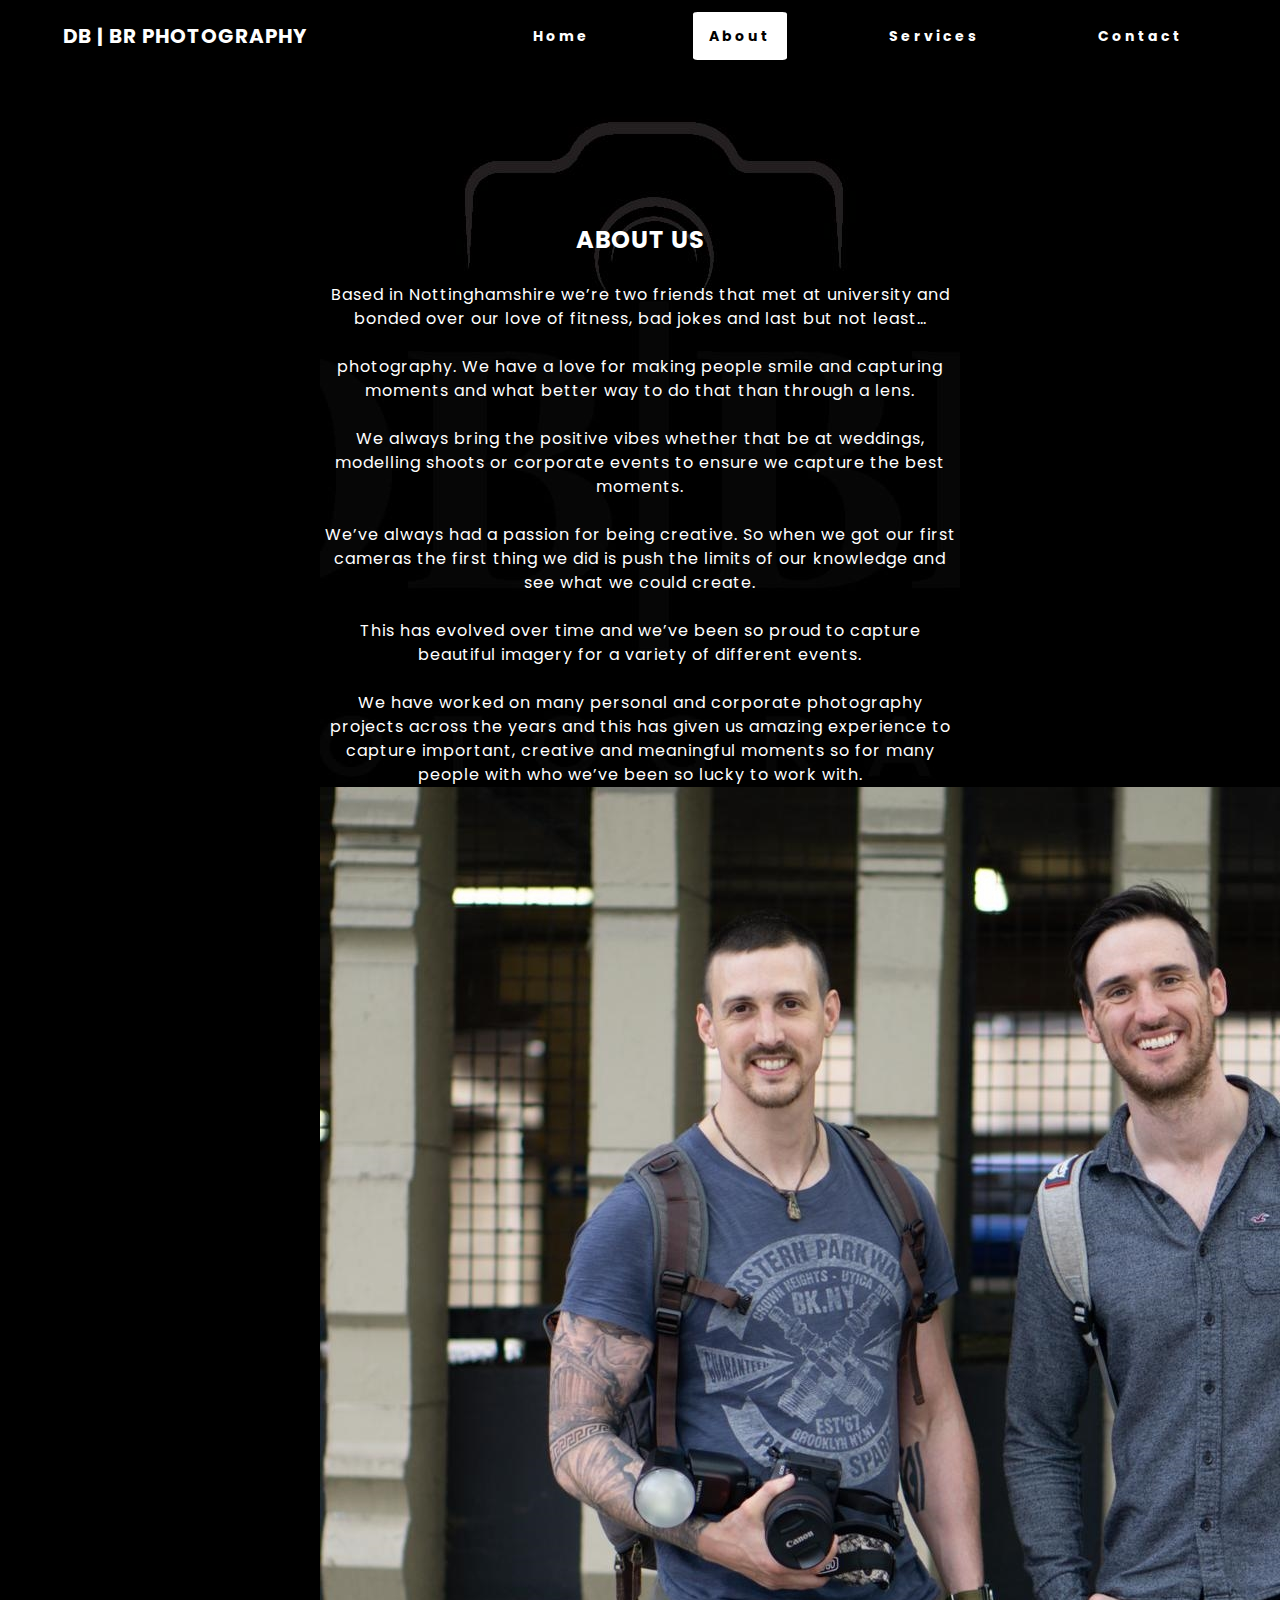
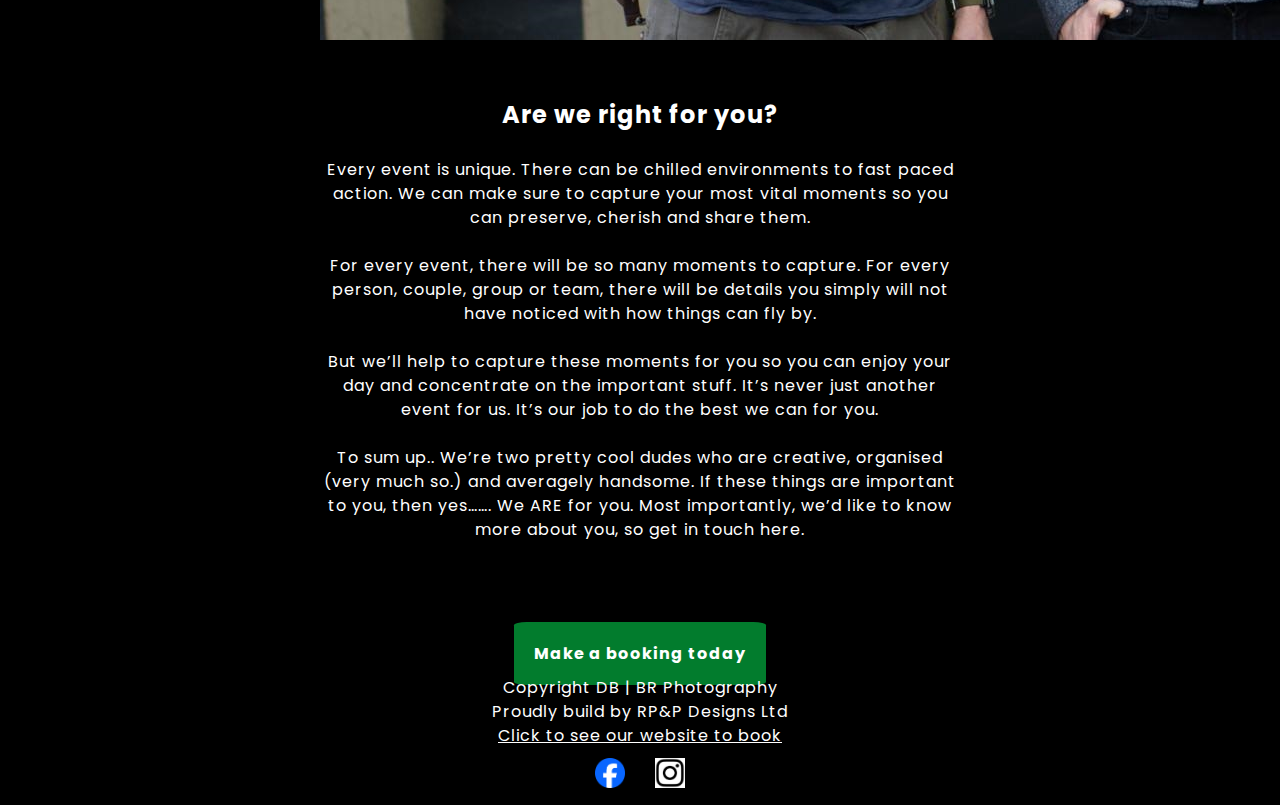
<file: about.html>
<!DOCTYPE html>
<html lang="en">
<head>
    <meta charset="UTF-8">
    <meta name="viewport" content="width=device-width, initial-scale=1.0">
    <title>DB|BR Photography - About</title>
    
    <!-- Favicon / image that shows in browser tab -->
    <link rel="shortcut icon" href="assets/favicon.jpg"/>
    
    <!-- Stylesheets associated with this page  -->
    <link rel="stylesheet" href="styles/style.css">
    <link rel="stylesheet" href="styles/navigation.css">
    <link rel="stylesheet" href="styles/contact-link.css">

    <!-- google fonts stylesheet links -->
    <link rel="preconnect" href="https://fonts.googleapis.com">
    <link rel="preconnect" href="https://fonts.gstatic.com" crossorigin>
    <link href="https://fonts.googleapis.com/css2?family=Poppins:ital,wght@0,100;0,200;0,300;0,400;0,500;0,600;0,700;0,800;0,900;1,100;1,200;1,300;1,400;1,500;1,600;1,700;1,800;1,900&display=swap" rel="stylesheet">

</head>
<body>
 
    <nav>

        <div class="heading">
  
          <h4> DB | BR Photography</h4>
  
        </div>
        <div class="menu-toggle" onclick="toggleMenu()">&#9776;</div> <!-- Hamburger icon -->
        <ul class="nav-links">
  
          <li><a href="index.html">Home</a></li>
  
          <li><a class="active" href="about.html">About</a></li>
  
          <li class="dropdown">
            <a href="javascript:void(0)" class="dropbtn">Services</a>
            <div class="dropdown-content">
              <a href="modeling.html">Modelling</a>
              <a href="events.html">Events</a>
              <a href="wedding.html">Weddings</a>
            </div>
        </li>
  
          <li><a  href="contact.html">Contact</a></li>
        </ul>

      </nav>

      <div class="about-us">

  

        <div class="text">
          <h2>ABOUT US </h2>
          <p>Based in Nottinghamshire we’re two friends that met at university and bonded over our love of fitness,
             bad jokes and last but not least… 
             <br/><br/>
             photography. We have a love for making people smile and capturing moments 
             and what better way to do that than through a lens. 
             
             <br/><br/>
             We always bring the positive vibes whether that be at weddings, 
             modelling shoots or corporate events to ensure we capture the best moments.
          </p>
          <br/>
          <p>
            We’ve always had a passion for being creative. So when we got our first cameras the first thing we did is push the limits of our knowledge and see what we could create. 

            <br/><br/>
            This has evolved over time and we’ve been so proud to capture beautiful imagery for a variety of different events.
          </p>
          <br/>
          <p>
            We have worked on many personal and corporate photography projects across the years and this has given us amazing experience to capture important,
             creative and meaningful moments so for many people with who we’ve been so lucky to work with.
          </p>

          <div class="">
            <img class="founder-img" src="assets/dan_byron.jpg" alt="image of founder Byron and Dan">
          </div> 

          <h2>Are we right for you?</h2>

          <p>
            Every event is unique. There can be chilled environments to fast paced action. We can make sure to capture your most vital moments so you can preserve, 
            cherish and share them.
          </p>
          <br/>
          <p>
            For every event, there will be so many moments to capture. For every person, couple, group or team, there will be details you simply will not 
            have noticed with how things can fly by. 
            <br/><br/>
            But we’ll help to capture these moments for you so you can enjoy your day and concentrate on the important stuff.
             It’s never just another event for us. It’s our job to do the best we can for you.
          </p>
          <br/>
          <p>
            To sum up.. We’re two pretty cool dudes who are creative, organised (very much so.) and averagely handsome.
            If these things are important to you, then yes……. We ARE for you.
            Most importantly, we’d like to know more about you, so get in touch here.
          </p>

          
        </div>

      </div>

      </div>

      <div class="contact-link-container">
        <a class="contact-link" href="contact.html">Make a booking today</a>
    </div>


      <footer>
        <p>Copyright  DB | BR Photography</p>
        <p>Proudly build by RP&P Designs Ltd <a href="https://www.rpandpdesigns.co.uk/" target="_blank"> <br/>Click to see our website to book</a></p>

        <div class="social-media-container">
            <a href="https://www.facebook.com/profile.php?id=61556364331943" target=_blank><img class="social-media" src="assets/Facebook_Logo_Primary.png" alt="facebook logo"> </a>
            <a href="https://www.instagram.com/dbbr.photography/" target=_blank> <img class="social-media" src="assets/instagramjpg.jpg" alt="instagram logo"> </a>
        </div>
        
    </footer>
 
   
    
    <script src="scripts/navbar.js"></script>
</body>
</html>
</file>
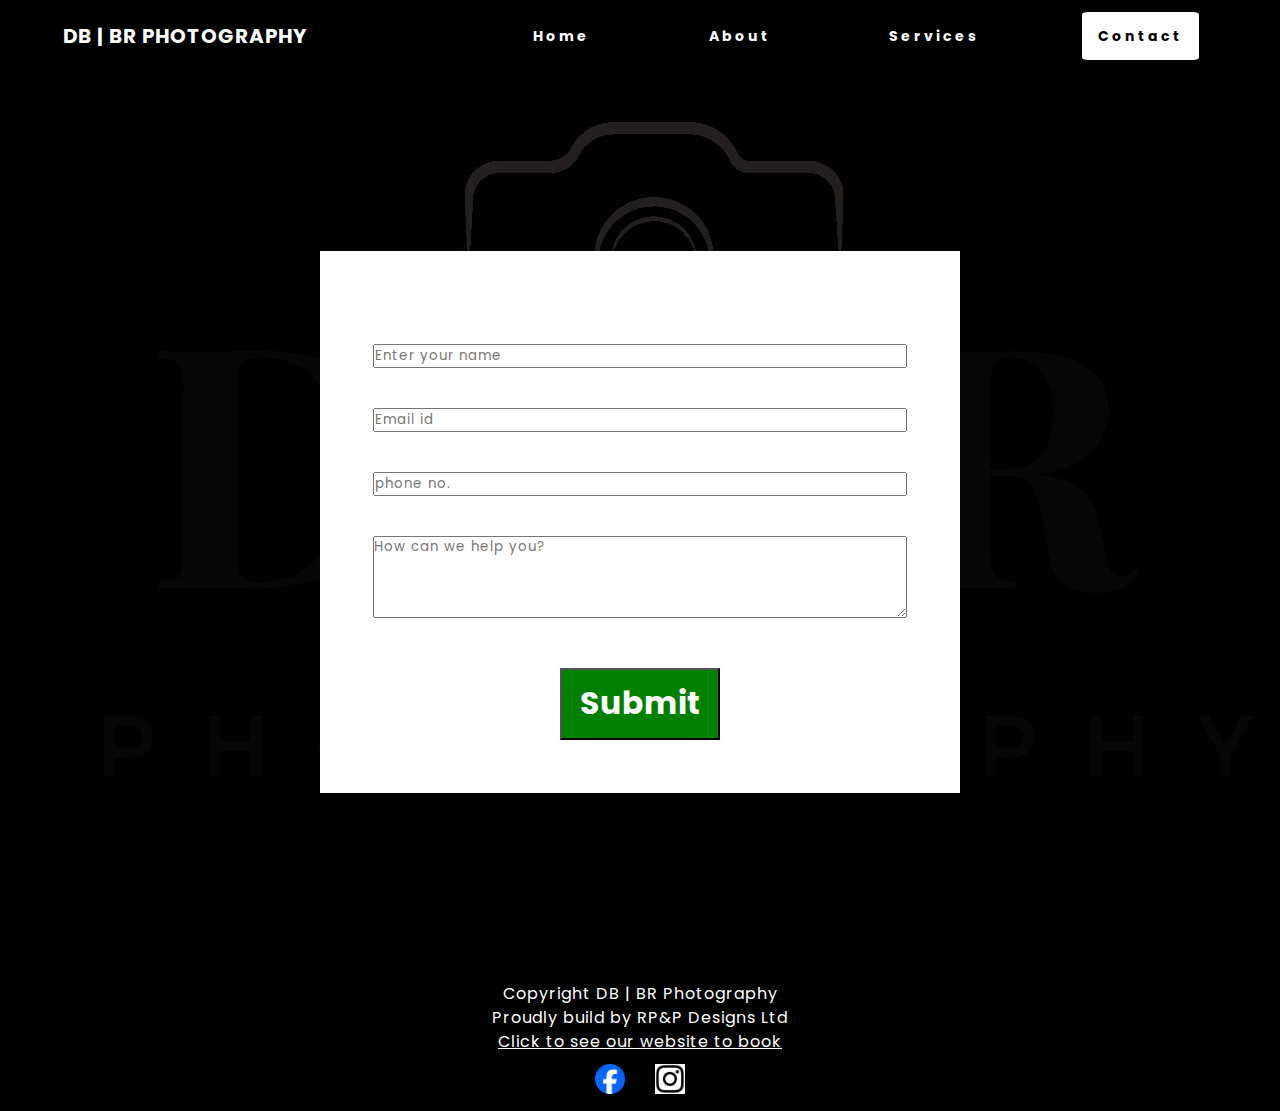
<file: contact.html>
<!DOCTYPE html>
<html lang="en">
<head>
    <meta charset="UTF-8">
    <meta name="viewport" content="width=device-width, initial-scale=1.0">
    <title>DB|BR Photography - Contact us</title>
    <!-- Favicon / image that shows in browser tab -->
    <link rel="shortcut icon" href="assets/favicon.jpg"/>

    <!-- Stylesheets associated with this page  -->
    <link rel="stylesheet" href="styles/style.css">
    <link rel="stylesheet" href="styles/navigation.css">

    <!-- google fonts stylesheet links -->
    <link rel="preconnect" href="https://fonts.googleapis.com">
    <link rel="preconnect" href="https://fonts.gstatic.com" crossorigin>
    <link href="https://fonts.googleapis.com/css2?family=Poppins:ital,wght@0,100;0,200;0,300;0,400;0,500;0,600;0,700;0,800;0,900;1,100;1,200;1,300;1,400;1,500;1,600;1,700;1,800;1,900&display=swap" rel="stylesheet">

</head>
<body>
 
    <nav>

        <div class="heading">
  
          <h4>DB | BR Photography</h4>
  
        </div>
        <div class="menu-toggle" onclick="toggleMenu()">&#9776;</div> <!-- Hamburger icon -->
        <ul class="nav-links">
  
          <li><a href="index.html">Home</a></li>
  
          <li><a href="about.html">About</a></li>
  
          <li class="dropdown">
            <a href="javascript:void(0)" class="dropbtn">Services</a>
            <div class="dropdown-content">
                <a href="modeling.html">Modelling</a>
                <a href="events.html">Events</a>
                <a href="wedding.html">Weddings</a>
            </div>
        </li>
  
          <li><a class="active" href="contact.html">Contact</a></li>
  
        </ul>
  
      </nav>

      
      <section class="contact-form">
        <form action="process_form.php" method="post" onsubmit="onSubmit()">
          <label for="name"></label>
          <input type="text" id="name" name="name" placeholder="Enter your name">
          <label for="email"></label>
          <input type="email" id="email" name="email" placeholder="Email id">
          <label for="phone"></label>
          <input type="text" id="phone" name="phone" placeholder="phone no.">
          <label for="message"></label>
          <textarea id="message" name="message" rows="4" placeholder="How can we help you?"></textarea>
          <button id="myBtn" type="submit">Submit</button>
          <p id="feedback"></p>
        </form>

      </section>

      <footer>
        <p>Copyright DB | BR Photography</p>
        <p>Proudly build by RP&P Designs Ltd <a href="https://www.rpandpdesigns.co.uk/" target="_blank"> <br/>Click to see our website to book</a></p>

        <div class="social-media-container">
            <a href="https://www.facebook.com/profile.php?id=61556364331943" target=_blank><img class="social-media" src="assets/Facebook_Logo_Primary.png" alt="facebook logo"> </a>
            <a href="https://www.instagram.com/dbbr.photography/" target=_blank> <img class="social-media" src="assets/instagramjpg.jpg" alt="instagram logo"> </a>
        </div>
        
    </footer>

    
    
  <script src="scripts/client-side-validation.js"></script>
  <script src="scripts/navbar.js"></script>
</body>
</html>
</file>
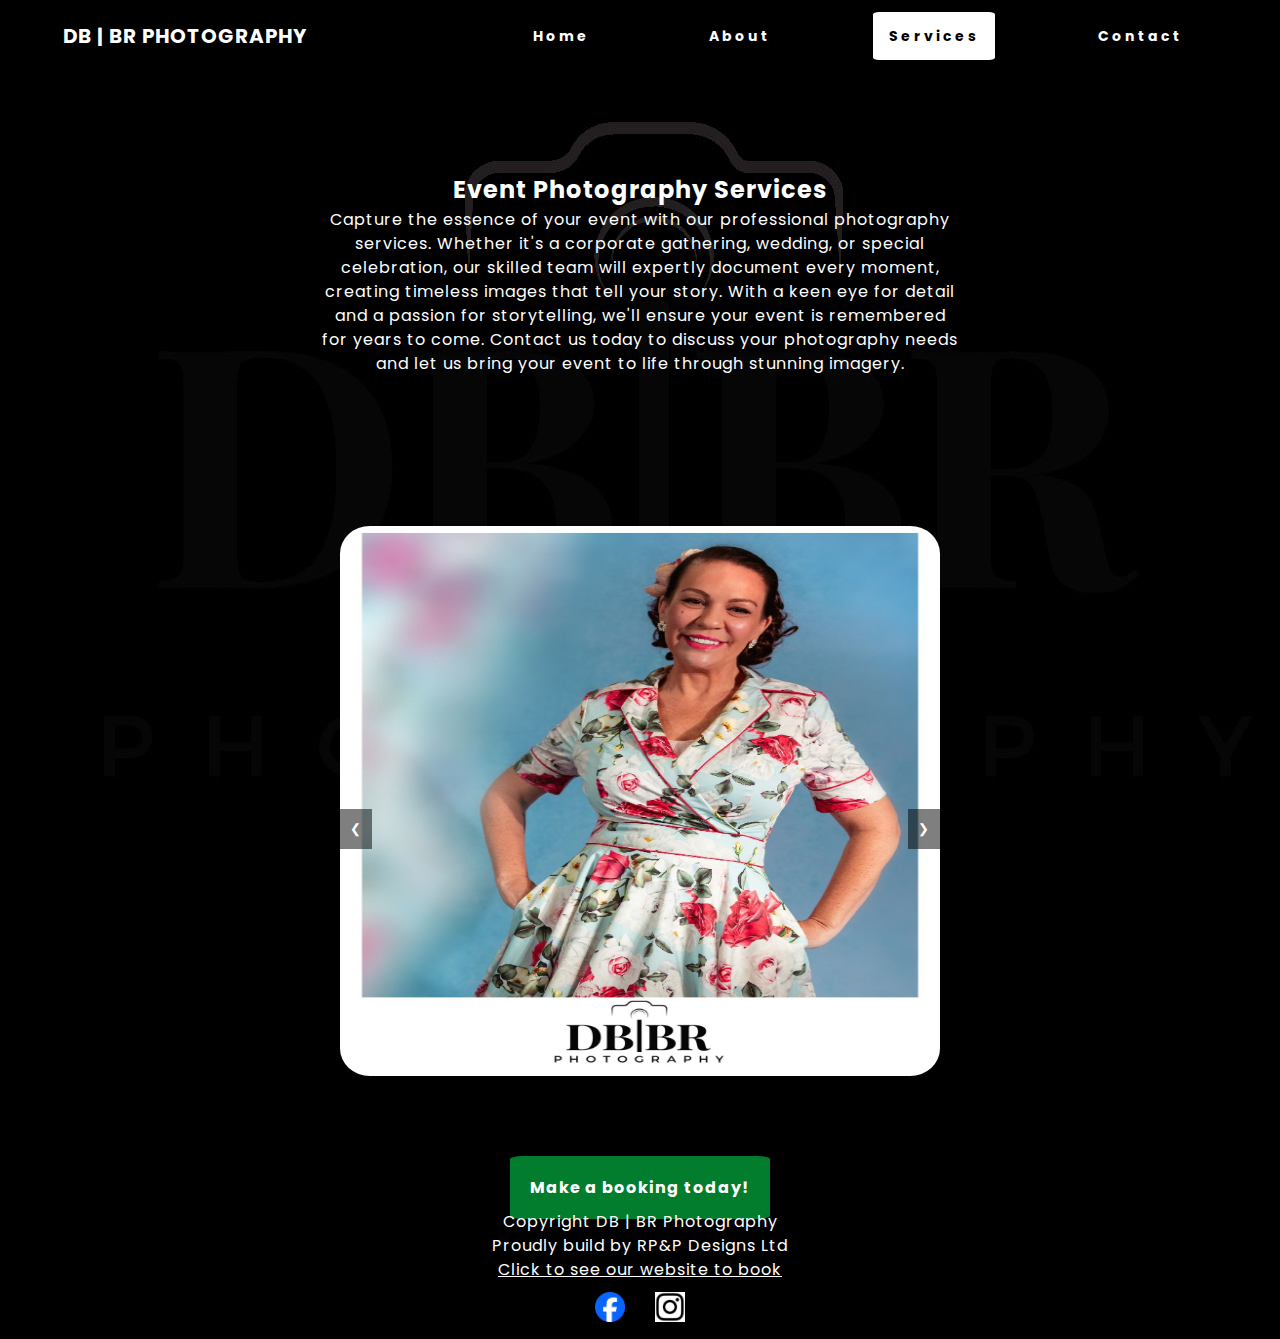
<file: events.html>
<!DOCTYPE html>
<html lang="en">
<head>
    <meta charset="UTF-8">
    <meta name="viewport" content="width=device-width, initial-scale=1.0">
    <title>DB | BR Photography - About</title>
    <!-- Favicon / image that shows in browser tab -->
    <link rel="shortcut icon" href="assets/favicon.jpg"/>
    
    <!-- Stylesheets associated with this page  -->
    <link rel="stylesheet" href="styles/style.css">
    <link rel="stylesheet" href="styles/navigation.css">
    <link rel="stylesheet" href="styles/carousel.css">
    <link rel="stylesheet" href="styles/contact-link.css">

    <!-- google fonts stylesheet links -->
    <link rel="preconnect" href="https://fonts.googleapis.com">
    <link rel="preconnect" href="https://fonts.gstatic.com" crossorigin>
    <link href="https://fonts.googleapis.com/css2?family=Poppins:ital,wght@0,100;0,200;0,300;0,400;0,500;0,600;0,700;0,800;0,900;1,100;1,200;1,300;1,400;1,500;1,600;1,700;1,800;1,900&display=swap" rel="stylesheet">

</head>
<body>
 
    <nav>

        <div class="heading">
  
          <h4>DB | BR Photography</h4>
  
        </div>
         <div class="menu-toggle" onclick="toggleMenu()">&#9776;</div> <!-- Hamburger icon -->
        <ul class="nav-links">
  
          <li><a href="index.html">Home</a></li>
  
          <li><a  href="about.html">About</a></li>
  
          <li class="dropdown">
            <a class="active" href="javascript:void(0)" class="dropbtn">Services</a>
            <div class="dropdown-content">
              <a href="modeling.html">Modelling</a>
              <a href="events.html">Events</a>
              <a href="wedding.html">Weddings</a>
            </div>
        </li>
  
          <li><a  href="contact.html">Contact</a></li>
  
        </ul>

      </nav>

      <section class="photo-shoot">

        <div class="modeling-content">
          <h2>Event Photography Services</h2>
          
          <p>Capture the essence of your event with our professional photography services.    
            Whether it's a corporate gathering, wedding, or special celebration, our skilled
            team will expertly document every moment, creating timeless images that tell your story.
            With a keen eye for detail and a passion for storytelling, we'll ensure your event is remembered 
            for years to come. Contact us today to discuss your photography needs and let us bring your event 
            to life through stunning imagery.</p>
        </div>


        <div id="work" class="carousel">
      
          <div class="carousel-images">
            <img src="assets/model-1.jpg" alt="Image 1">
            <img src="assets/model-2.jpg" alt="Image 2">
            <img src="assets/model-3.jpg" alt="Image 3">
            <img src="assets/model-4.jpg" alt="Image 4">
            <img src="assets/model-5.jpg" alt="Image 5">
            <img src="assets/model-6.jpg" alt="Image 6">
          </div>
  
          <button class="caros-button prev" onclick="moveSlide(-1)">&#10094;</button>
          <button class="caros-button next" onclick="moveSlide(1)">&#10095;</button>
            
      </div>


      <div class="contact-link-container">
        <a class="contact-link" href="contact.html">Make a booking today!</a>
    </div>

    </section>

      <footer>
        <p>Copyright DB | BR Photography</p>
        <p>Proudly build by RP&P Designs Ltd <a href="https://www.rpandpdesigns.co.uk/" target="_blank"> <br/>Click to see our website to book</a></p>

        <div class="social-media-container">
            <a href="https://www.facebook.com/profile.php?id=61556364331943" target=_blank><img class="social-media" src="assets/Facebook_Logo_Primary.png" alt="facebook logo"> </a>
            <a href="https://www.instagram.com/dbbr.photography/" target=_blank> <img class="social-media" src="assets/instagramjpg.jpg" alt="instagram logo"> </a>
        </div>
        
    </footer>
 
   
    
  <script src="scripts/carousel.js"></script>
  <script src="scripts/navbar.js"></script>
</body>
</html>
</file>
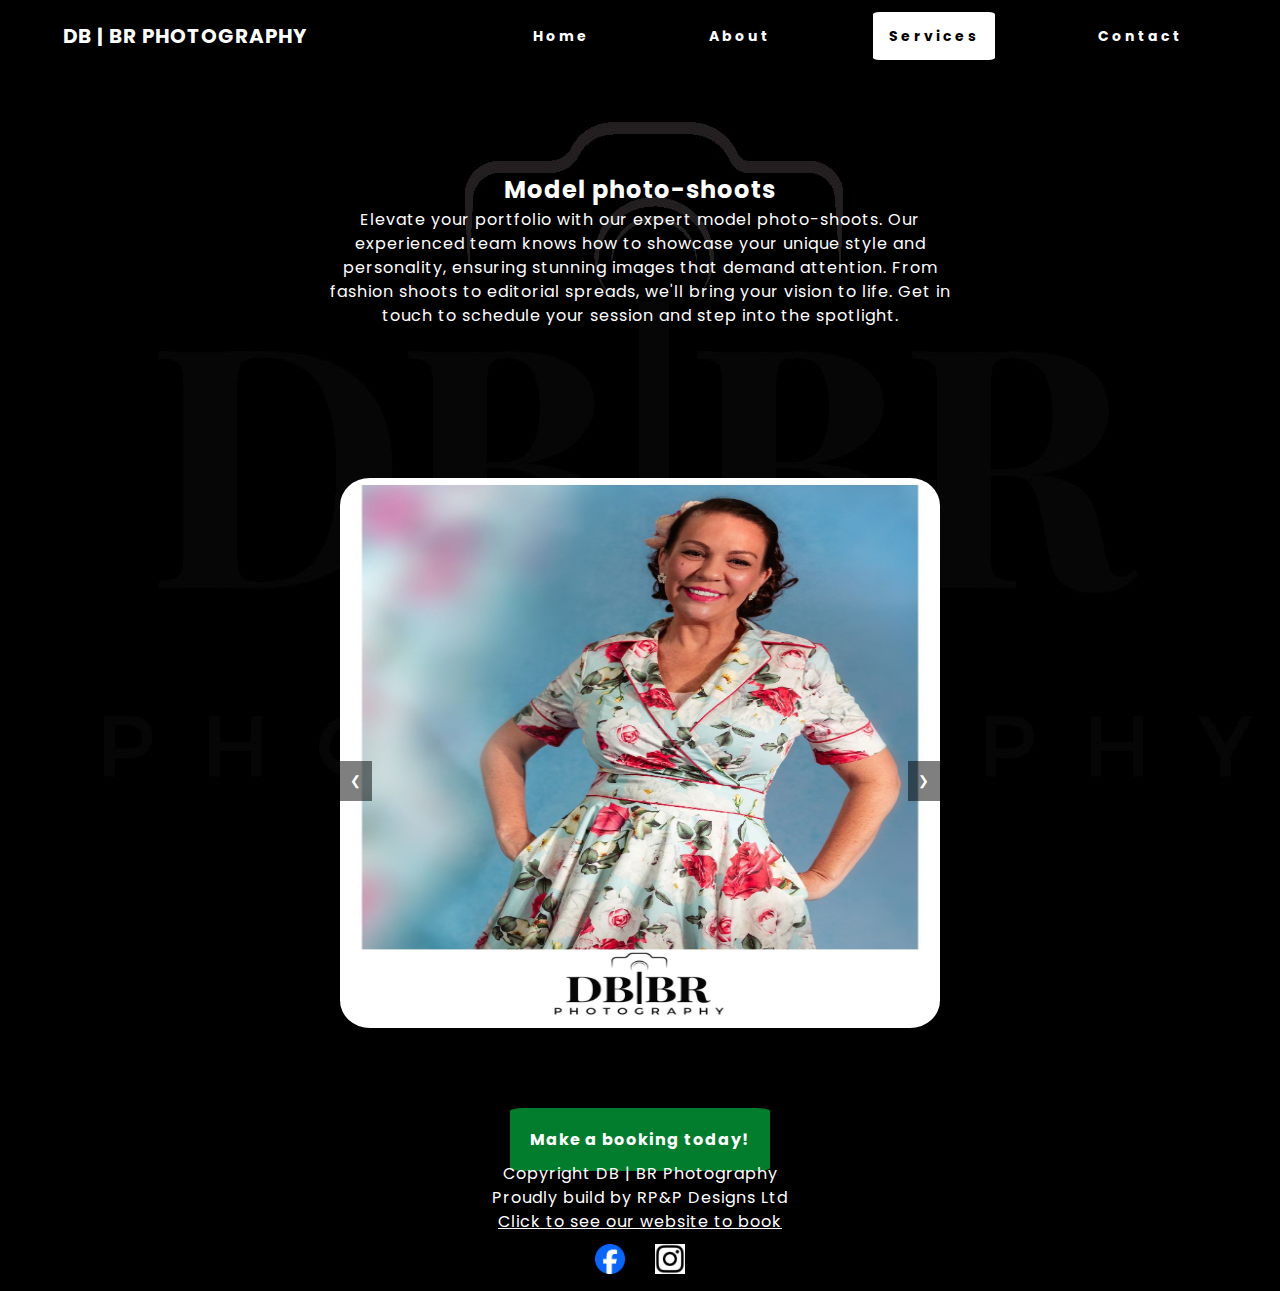
<file: modeling.html>
<!DOCTYPE html>
<html lang="en">
<head>
    <meta charset="UTF-8">
    <meta name="viewport" content="width=device-width, initial-scale=1.0">
    <title>DB|BR Photography - About</title>
    <!-- Favicon / image that shows in browser tab -->
    <link rel="shortcut icon" href="assets/favicon.jpg"/>
    
    <!-- Stylesheets associated with this page  -->
    <link rel="stylesheet" href="styles/style.css">
    <link rel="stylesheet" href="styles/navigation.css">
    <link rel="stylesheet" href="styles/carousel.css">
    <link rel="stylesheet" href="styles/contact-link.css">

    <!-- google fonts stylesheet links -->
    <link rel="preconnect" href="https://fonts.googleapis.com">
    <link rel="preconnect" href="https://fonts.gstatic.com" crossorigin>
    <link href="https://fonts.googleapis.com/css2?family=Poppins:ital,wght@0,100;0,200;0,300;0,400;0,500;0,600;0,700;0,800;0,900;1,100;1,200;1,300;1,400;1,500;1,600;1,700;1,800;1,900&display=swap" rel="stylesheet">

</head>
<body>
 
    <nav>

        <div class="heading">
  
          <h4>DB | BR Photography</h4>
  
        </div>
       <div class="menu-toggle" onclick="toggleMenu()">&#9776;</div> <!-- Hamburger icon -->
        <ul class="nav-links">
  
          <li><a href="index.html">Home</a></li>
  
          <li><a href="about.html">About</a></li>
  
          <li class="dropdown">
            <a class="active" href="javascript:void(0)" class="dropbtn">Services</a>
            <div class="dropdown-content">
              <a  href="modeling.html">Modelling</a>
              <a href="events.html">Events</a>
              <a href="wedding.html">Weddings</a>
            </div>
        </li>
          <li><a  href="contact.html">Contact</a></li>
        </ul>
      </nav>

      <section class="photo-shoot">

        <div class="modeling-content">
          <h2>Model photo-shoots</h2>
          <p>Elevate your portfolio with our expert model photo-shoots. 
             Our experienced team knows how to showcase your unique style and personality, 
             ensuring stunning images that demand attention. From fashion shoots to editorial spreads, we'll bring your vision to life.  
            Get in touch to schedule your session and step into the spotlight.</p>
        </div>


        <div id="work" class="carousel">
      
          <div class="carousel-images">
            <img src="assets/model-1.jpg" alt="Image 1">
            <img src="assets/model-2.jpg" alt="Image 2">
            <img src="assets/model-3.jpg" alt="Image 3">
            <img src="assets/model-4.jpg" alt="Image 4">
            <img src="assets/model-5.jpg" alt="Image 5">
            <img src="assets/model-6.jpg" alt="Image 6">
          </div>
  
          <button class="caros-button prev" onclick="moveSlide(-1)">&#10094;</button>
          <button class="caros-button next" onclick="moveSlide(1)">&#10095;</button>
            
      </div>


      <div class="contact-link-container">
        <a class="contact-link" href="contact.html">Make a booking today!</a>
    </div>


      </section>








      <footer>
        <p>Copyright DB | BR Photography</p>
        <p>Proudly build by RP&P Designs Ltd <a href="https://www.rpandpdesigns.co.uk/" target="_blank"> <br/>Click to see our website to book</a></p>

        <div class="social-media-container">
            <a href="https://www.facebook.com/profile.php?id=61556364331943" target=_blank><img class="social-media" src="assets/Facebook_Logo_Primary.png" alt="facebook logo"> </a>
            <a href="https://www.instagram.com/dbbr.photography/" target=_blank> <img class="social-media" src="assets/instagramjpg.jpg" alt="instagram logo"> </a>
        </div>
        
    </footer>
 
   
  
    <script src="scripts/carousel.js"></script>
      <script src="scripts/navbar.js"></script>
  
</body>
</html>
</file>
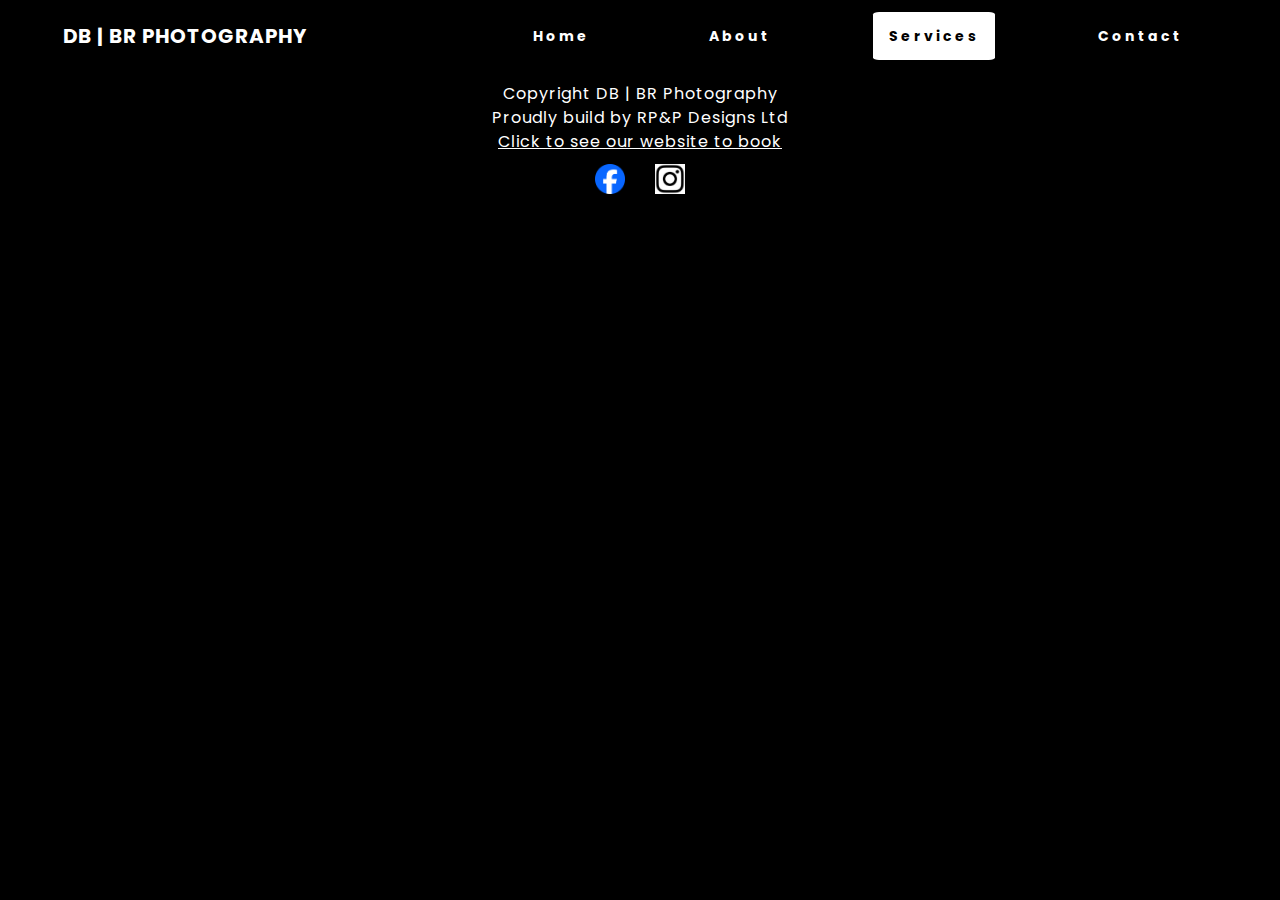
<file: wedding.html>
<!DOCTYPE html>
<html lang="en">
<head>
    <meta charset="UTF-8">
    <meta name="viewport" content="width=device-width, initial-scale=1.0">
    <title>DB|BR Photography - Weddings</title>
    <!-- Favicon / image that shows in browser tab -->
    <link rel="shortcut icon" href="assets/favicon.jpg"/>
    
    <!-- Stylesheets associated with this page  -->
    <link rel="stylesheet" href="styles/style.css">
    <link rel="stylesheet" href="styles/navigation.css">

    <!-- google fonts stylesheet links -->
    <link rel="preconnect" href="https://fonts.googleapis.com">
    <link rel="preconnect" href="https://fonts.gstatic.com" crossorigin>
    <link href="https://fonts.googleapis.com/css2?family=Poppins:ital,wght@0,100;0,200;0,300;0,400;0,500;0,600;0,700;0,800;0,900;1,100;1,200;1,300;1,400;1,500;1,600;1,700;1,800;1,900&display=swap" rel="stylesheet">

</head>
<body>
 
    <nav>

        <div class="heading">
  
          <h4>DB | BR Photography</h4>
  
        </div>
       <div class="menu-toggle" onclick="toggleMenu()">&#9776;</div> <!-- Hamburger icon -->
        <ul class="nav-links">
  
          <li><a href="index.html">Home</a></li>
  
          <li><a  href="about.html">About</a></li>
  
          <li class="dropdown">
            <a class="active" href="javascript:void(0)" class="dropbtn">Services</a>
            <div class="dropdown-content">
              <a href="modeling.html">Modelling</a>
              <a href="events.html">Events</a>
              <a href="wedding.html">Weddings</a>
            </div>
        </li>
  
          <li><a  href="contact.html">Contact</a></li>
  
        </ul>
  
      </nav>


      <footer>
        <p>Copyright DB | BR Photography</p>
        <p>Proudly build by RP&P Designs Ltd <a href="https://www.rpandpdesigns.co.uk/" target="_blank"> <br/>Click to see our website to book</a></p>

        <div class="social-media-container">
            <a href="https://www.facebook.com/profile.php?id=61556364331943" target=_blank><img class="social-media" src="assets/Facebook_Logo_Primary.png" alt="facebook logo"> </a>
            <a href="https://www.instagram.com/dbbr.photography/" target=_blank> <img class="social-media" src="assets/instagramjpg.jpg" alt="instagram logo"> </a>
        </div>
        
    </footer>
 
   
    
   <script src="scripts/navbar.js"></script>
</body>
</html>
</file>
<file: styles/style.css>
* {
    padding:0;
    margin:0;
    box-sizing: border-box;
    font-family: "Poppins", sans-serif;
    line-height:1.5em;
    letter-spacing: 1px;
    
}

body {  
    background-color:black;
}

/* footer styling rules  */

footer {
    display:flex;
    justify-content: center;
    flex-direction: column;
    background-color:black;
    color:white;
    text-align: center;
    padding:10px;
}

a {
    color:white;
}


.social-media-container {
    display: flex;
    justify-content: center;
    gap:30px;
    margin-top:10px;

}

.social-media {
   
    width:30px;
}


.home-page-about {
    width:90%;
    margin-left:5%;
    margin-right:5%;
    margin-top:30%;
/*     margin-bottom:2.5%; */
    background-color:white;
    text-align:center;
    color:white;
}

.home-page-content {
    background-image:url(../assets/background-3.jpg);
    background-position: center;
    background-repeat:no-repeat;
    background-attachment:fixed;
    padding-top:100px;
    color:#021A05;
    padding-top:100px;
    padding-bottom:50px;
}

.home-page-content p {
    margin-bottom:50px;
}

/* This styles the about us page */
.about-us {
    background-image: url(../assets/logo-2.jpg);
    background-image: cover;
    background-position:center;
    background-attachment:fixed;
    padding-top:100px;
    display:block;
    margin:0 auto;
    width:50%;
   
}

.about-us h2 {
    padding-top:50px;
    padding-bottom:25px;

}
/* .founder-imgs {
    max-width:50%;
    max-height:50%;
    margin-left:45%;
    border-radius:5%;
} */

.text {
    text-align:center;
    color:white;  
}

.text-font{
    font-size:1.5em;
}

/* photo- shoot modeling section styling rules  */

.photo-shoot {
    background-image: url(../assets/logo-2.jpg);
    background-image: cover;
    background-position:center;
    background-attachment:fixed;

    text-align:center;
    color:white;
    padding-top:100px;
}

.modeling-content {
    display:block;
    width:50%;
    margin:0 auto;
}

/* Form styling rules */

.contact-form {
    display: flex;
    justify-content: center; 
    align-items: center; 
    height: 100vh; 
    background-image: url(../assets/logo-2.jpg);
    background-image: cover;
    background-position:center;
    background-attachment:fixed;
    
}

form {
    display:inline-flex;
    justify-content: center;
    flex-direction: column;
    padding: 50px;
    border: solid white;
    width:50%;
    background-color:white;
    font-size:1.4em;
}

form button {
    display:block;
    margin:0 auto;
    background-color:green;
    color:white;
    font-weight:bold;
    font-size:1.4em;
    width:30%;
    padding:10px;
    margin-top:50px;
}

#feedback{
    text-align:center;
    color:red;
}

label {
    padding:20px;
}

/* Mobile responsive design */
 
@media only screen and (max-width: 450px)
    {


        .home-page-content {
          padding:5%;
        }


        .about-us {
            width:80%;
           
        }

        .founder-img {
            padding-top:100px;
            width:100%;
           
        }


        .modeling-content {
            display:block;
            width:80%;
            margin:0 auto;
        }

          form {
            width:80%;
        }



        form button {
            
            width:100%;
            font-size:1.2em;
            padding:5px;
           
        }

    }
</file>
<file: styles/navigation.css>
/* Navigational links styling rules */

nav {
    position:sticky;
    top:0;
    display: flex;
    justify-content: space-around;
    align-items: center;
    min-height: 8vh;
    background-color: black;
    font-family: "Montserrat", sans-serif;
    /* width:90%;
    margin-left:5%;
    margin-right:5%; */
    z-index:50;  
  }

  .heading {
    color: white;
    text-transform: uppercase;
    letter-spacing: 5px;
    font-size: 20px;
    padding-left:2%;
  }

  .nav-links {
    display: flex;
    justify-content: space-around;
    width: 60%;
  }

  .nav-links li {

    list-style: none;
  
  }
  
  .nav-links a {
    color: white;
    text-decoration: none;
    letter-spacing: 3px;
    font-weight: bold;
    font-size: 14px;
    padding: 14px 16px;
  }
  
  .nav-links a:hover:not(.active) {
    background-color: lightseagreen;  
  }
  
   .nav-links li a.active {
    background-color: white;
    border-radius:5%; 
    color:black;
  } 


  /* Dropdown menu styling */
.dropdown {
  position: relative;
}

.dropdown-content {
  display: none;
  position: absolute;
  background-color: #f9f9f9;
  min-width: 160px;
  box-shadow: 0px 8px 16px 0px rgba(0,0,0,0.2);
  z-index: 1;
}

.dropdown-content a {
  color: black;
  padding: 12px 16px;
  text-decoration: none;
  display: block;
}

.dropdown-content a:hover {
  background-color: #ddd;
}

.dropdown:hover .dropdown-content {
  display: block;
}


/* Mobile responsive design  */
@media screen and (max-width: 450px) {

  .heading {
    font-size:12px;
    padding: 10px 20px;
  }

  nav {
      flex-direction: column;
      align-items: flex-start;
  }

  .nav-links {
      width: 100%;
      justify-content: flex-start;
      padding-left: 0;
  }

  .nav-links li {
      margin-bottom: 10px;
      font-size:1em;
  }

  .nav-link a {
    font-size:5px;
  }

  .dropdown {
      position: static;
  }

}

/* Mobile responsive design */
@media screen and (max-width: 450px) {
  .heading {
    font-size: 16px;
    padding: 10px 20px;
  }

  .menu-toggle {
    display: block;
    font-size: 24px;
    cursor: pointer;
    color: white;
    padding: 10px;
  }

  .nav-links {
    display: none; /* Hide navigation links by default */
    flex-direction: column;
    width: 100%;
    padding: 0;
  }

  .nav-links.active {
    display: flex; /* Show navigation links when .active is added */
  }

  .nav-links li {
    width: 100%;
    text-align: center;
    padding: 10px 0;
    margin: 0;
  }

  .nav-links a {
    font-size: 16px;
  }

  .dropdown {
    position: static;
  }
}
</file>
<file: styles/contact-link.css>
/* contact link component  */

.contact-link-container {
    text-align: center;
    margin-top:100px;
/*     margin-bottom:150px; */
}

.contact-link {
  background-color:#027c2d;
  border-radius:5%;
  padding:20px;
  color:white;
  font-weight:bold;
  text-decoration: none;
  box-shadow: 5px 5px 5px black ;
}

.contact-link:hover {
    cursor: pointer;
}

.contact-link:active {
    background: #e5e5e5;
    -webkit-box-shadow: inset 0px 0px 5px #c1c1c1;
       -moz-box-shadow: inset 0px 0px 5px #c1c1c1;
            box-shadow: inset 0px 0px 5px #c1c1c1;
     outline: none;
     color:black;
}

@media screen and (max-width: 450px) {

.contact-link-container {
    margin-top: 50px;
    margin-bottom: 20px; /* Reduced margin-bottom for mobile screens */
    padding-bottom:20px;
  }

}
</file>
<file: styles/carousel.css>
.carousel {
    position: relative;
    max-width: 600px; /* Set the maximum width of your carousel */
    margin: auto;
    margin-top:150px;
  }
  
  .carousel h2 {
    text-align:center;
    margin-bottom:50px;
    color:white;
  }
  .carousel-images {
    display: flex;
  }
  
  .carousel-images img {
    width: 100%;
    height: 550px;
    display: none; /* Hide all images by default */
    border-radius:5%;
  }
  
  .carousel-images img:first-child {
    display: block; /* Show the first image initially */
  }
  
  .caros-button {
    position: absolute;
    top: 55%;
    transform: translateY(-50%);
    background-color: rgba(0, 0, 0, 0.5);
    color: white;
    border: none;
    cursor: pointer;
    padding: 10px;
    z-index: 2;
  }
  
  .prev {
    left: 0;
  }
  
  .next {
    right: 0;
  }


  @media only screen and (max-width: 450px)
    {
      .carousel-images img {
        width: 80%;
        height: 350px;
        display: none; /* Hide all images by default */
        border-radius:5%;
        margin-left:10%;
        margin-right:10%;
      }
      

    }
</file>
